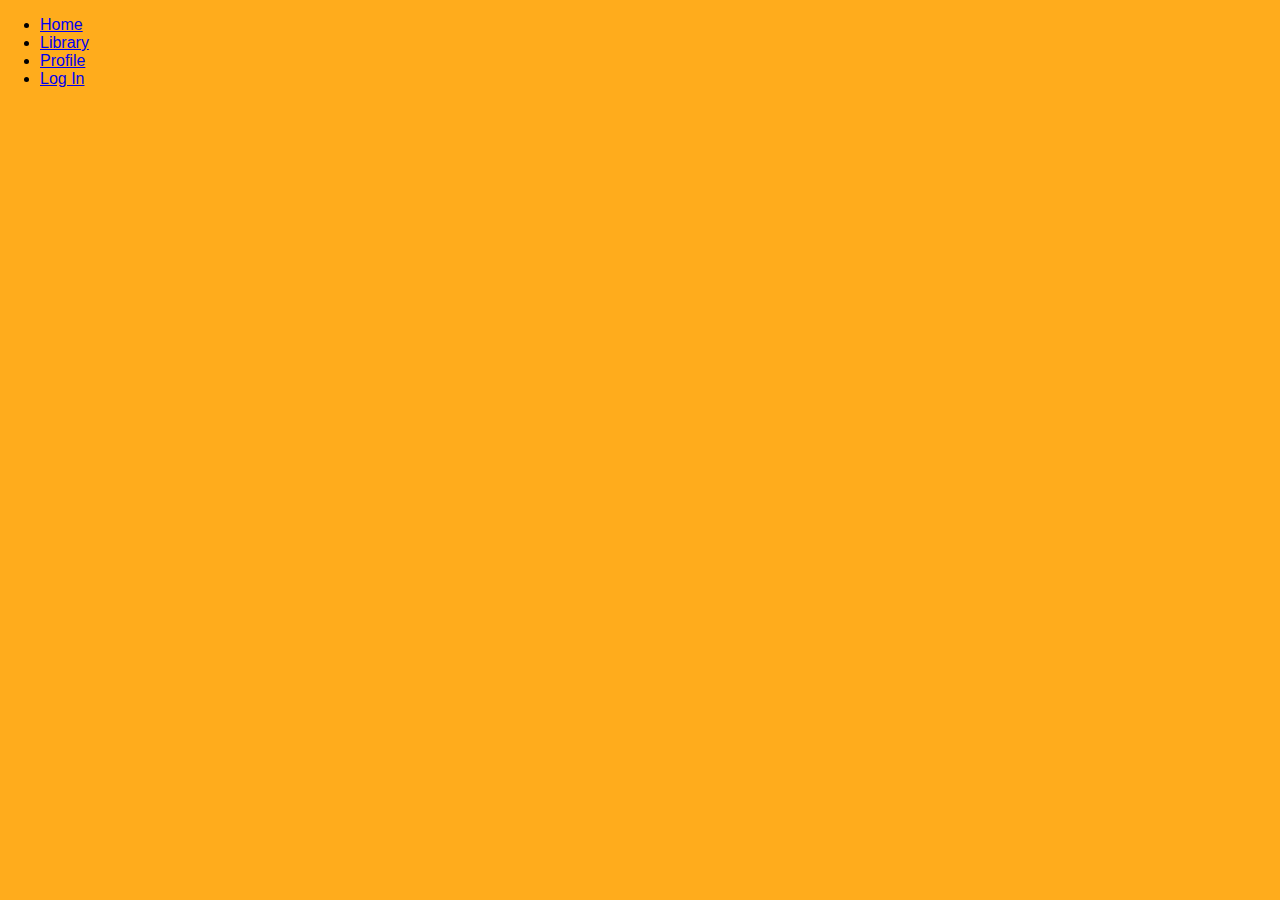
<file: animalplay.html>
<!DOCTYPE html>
<html lang="en">

<head>

    <title>Learn with Blook</title>
    <meta charset="utf-8">
    <meta http-equiv="Permissions-Policy" content="interest-cohort=()">
    <meta name="viewport" content="width=device-width, initial-scale=1">
    <link rel="stylesheet" href="stylesheet.css">
    <link rel="script" href="script.js">
    <link href='https://fonts.googleapis.com/css?family=Archivo Black' rel='stylesheet'>
    <link href='https://fonts.googleapis.com/css?family=Roboto' rel='stylesheet'>
    <link href="https://fonts.googleapis.com/css2?family=Poppins:wght@600&display=swap" rel="stylesheet">
    
</head>
  <body>
    <div class ="navbar">
      <ul>
          <li><a href = "index.html">Home</a></li>
          <li><a href = "library.html">Library</a></li>
          <li><a href = "profile.html">Profile</a></li>
          <li><a href = "login.html">Log In</a></li>
      </ul>
    </div>
  </body>
</html>
</file>
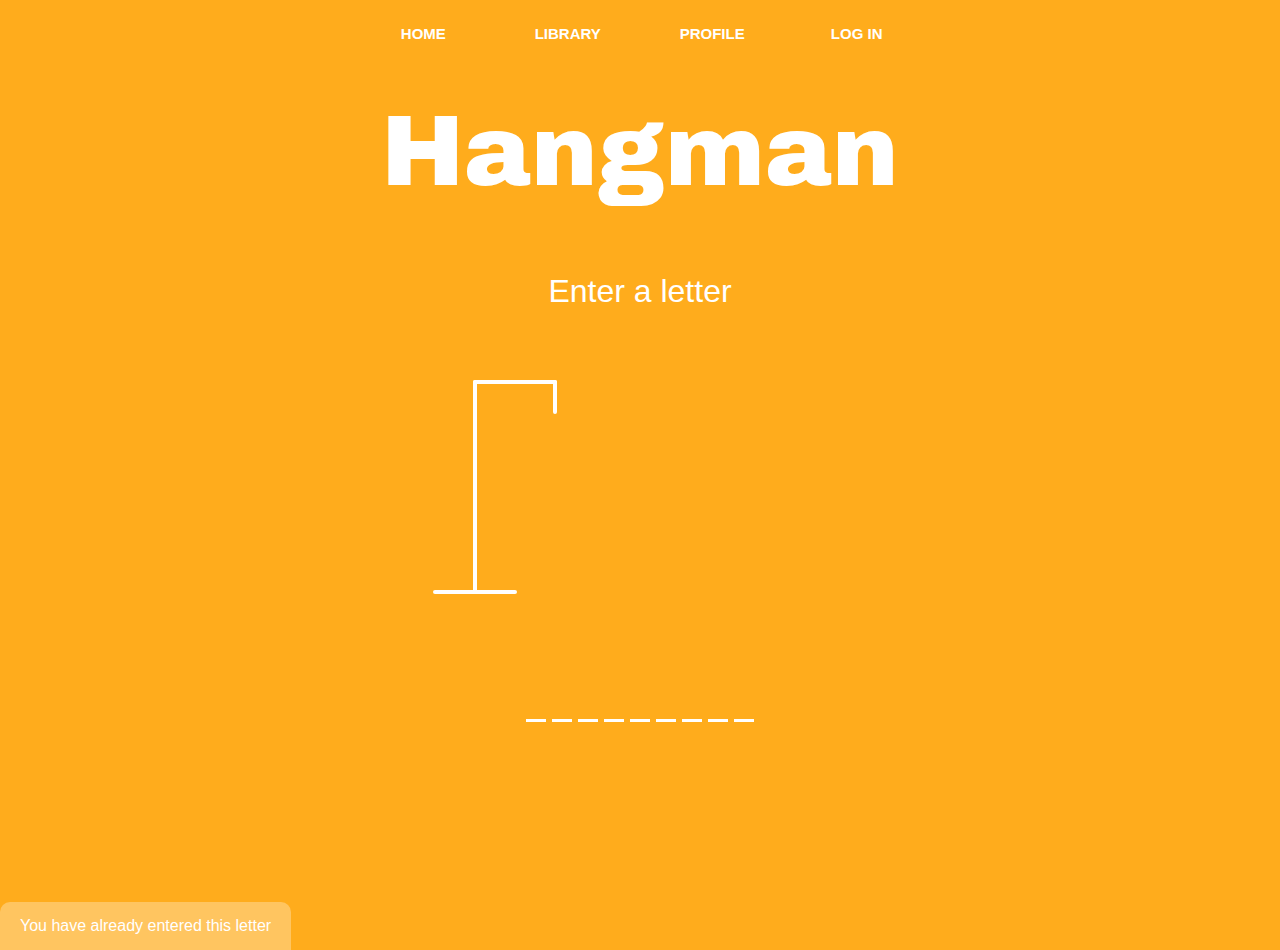
<file: hangman.html>
<!DOCTYPE html>
<html lang="en">
<head>
    <meta charset="UTF-8">
    <meta http-equiv="X-UA-Compatible" content="IE=edge">
    <meta name="viewport" content="width=device-width, initial-scale=1.0">
    <title>Learn With Blook</title>
    <link rel="stylesheet" href="stylesheet.css">
    <link href='https://fonts.googleapis.com/css?family=Archivo Black' rel='stylesheet'>
    <link href='https://fonts.googleapis.com/css?family=Roboto' rel='stylesheet'>
    <link href="https://fonts.googleapis.com/css2?family=Poppins:wght@600&display=swap" rel="stylesheet">
    <link rel="icon" href="Images/favicon.ico">
</head>
<body>
    <div class ="nav-bar">
        <ul>
            <li><a href = "index.html">Home</a></li>
            <li><a href = "library.html">Library</a></li>
            <li><a href = "profile.html">Profile</a></li>
            <li><a href = "login.html">Log In</a></li>
        </ul>
    </div>
    <div class="gameTitle">
    <h1 style="color: white;">Hangman</h1>
    </div>
    <div id="instruction">
        <p>Enter a letter</p>
    </div>
    
    <div class="game-container">
        <svg height="250" width="200" class="figure-container">
            <!-- Rod -->
            <line x1="60" y1="20" x2="140" y2="20" />
            <line x1="140" y1="20" x2="140" y2="50" />
            <line x1="60" y1="20" x2="60" y2="230" />
            <line x1="20" y1="230" x2="100" y2="230" />

            <!-- Head -->
            <circle cx="140" cy="70" r="20" class="figure-part" />
            <!-- Body -->
            <line x1="140" y1="90" x2="140" y2="150" class="figure-part" />
            <!-- Arms -->
            <line x1="140" y1="120" x2="120" y2="100" class="figure-part" />
            <line x1="140" y1="120" x2="160" y2="100" class="figure-part" />
            <!-- Legs -->
            <line x1="140" y1="150" x2="120" y2="180" class="figure-part" />
            <line x1="140" y1="150" x2="160" y2="180" class="figure-part" />
        </svg>

        <div class="wrong-letters-container">
            <div id="wrong-letters"></div>
        </div>
        <div class="word" id="word"></div>
    </div>

    <!-- Container for final message -->
    <div class="popup-container" id="popup-container">
        <div class="popup">
            <h2 id="final-message"></h2>
            <button id="play-button">Play Again?</button>
        </div>
    </div>

    <!-- Notification -->
    <div class="notification-container" id="notification-container">
        <p>You have already entered this letter</p>
    </div>
    <script src="game.js"></script>
</body>
</html>
</file>
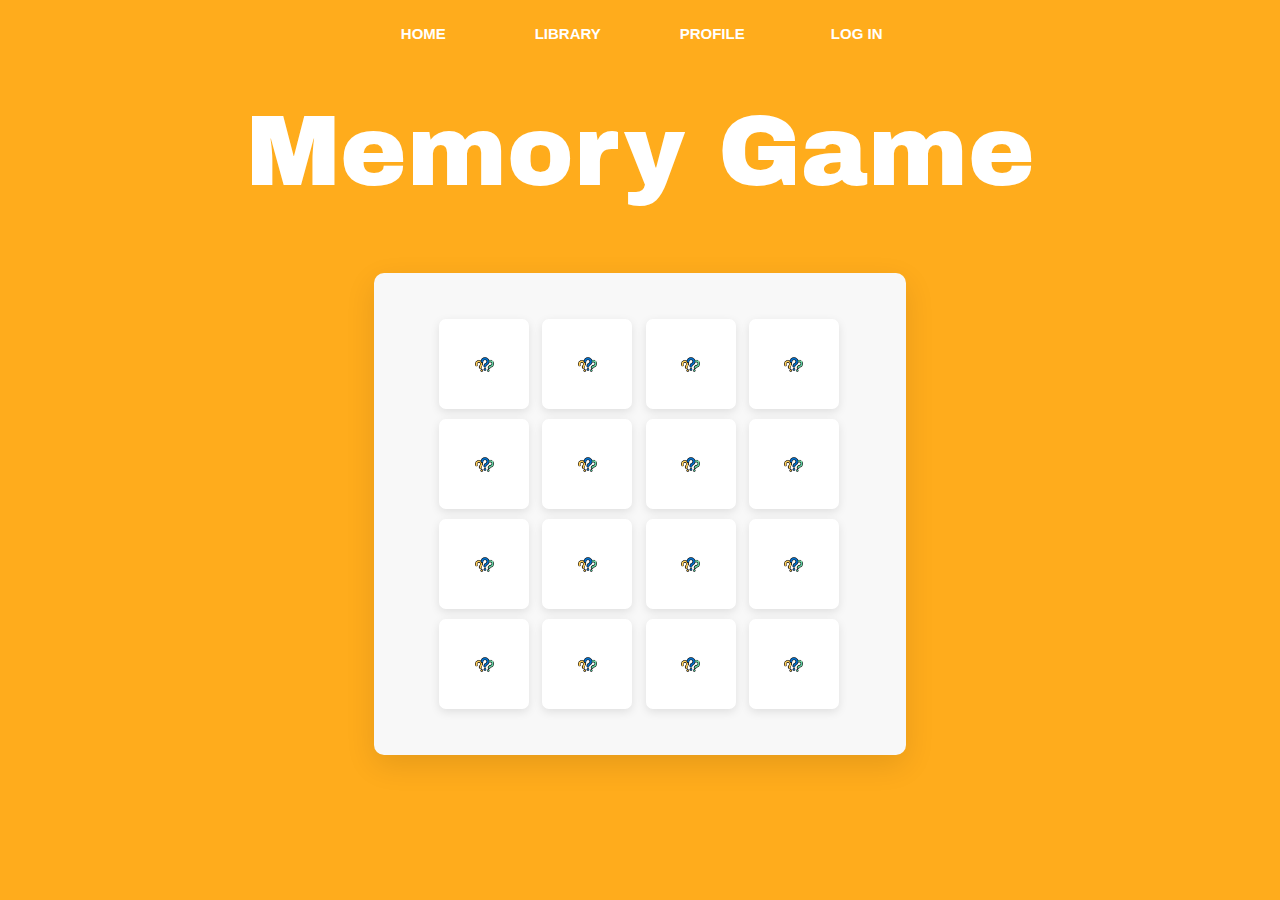
<file: memorygame.html>
<!DOCTYPE html>
<html lang="en">

<head>

    <title>Learn with Blook</title>
    <meta charset="utf-8">
    <meta http-equiv="Permissions-Policy" content="interest-cohort=()">
    <meta name="viewport" content="width=device-width, initial-scale=1">
    <link rel="stylesheet" href="stylesheet.css">
    <link href='https://fonts.googleapis.com/css?family=Archivo Black' rel='stylesheet'>
    <link href='https://fonts.googleapis.com/css?family=Roboto' rel='stylesheet'>
    <link href="https://fonts.googleapis.com/css2?family=Poppins:wght@600&display=swap" rel="stylesheet">
    <link rel="icon" href="Images/favicon.ico">

</head>
  <body>
    <div class ="nav-bar">
      <ul>
          <li><a href = "index.html">Home</a></li>
          <li><a href = "library.html">Library</a></li>
          <li><a href = "profile.html">Profile</a></li>
          <li><a href = "login.html">Log In</a></li>
      </ul>
  </div>
    <div class="gameTitle">
        <h1 style="color: white;">
            Memory Game
        </h1>
    </div>
    <div class="wrapper">
        <ul class="cards">
          <li class="card">
            <div class="view front-view">
              <img src="Images/Memory game/question-mark.png" alt="icon">
            </div>
            <div class="view back-view">
              <img src="Images/Memory game/img-1.png" alt="card-img">
            </div>
          </li>
          <li class="card">
            <div class="view front-view">
              <img src="Images/Memory game/question-mark.png" alt="icon">
            </div>
            <div class="view back-view">
              <img src="Images/Memory game/img-2.png" alt="card-img">
            </div>
          </li>
          <li class="card">
            <div class="view front-view">
              <img src="Images/Memory game/question-mark.png" alt="icon">
            </div>
            <div class="view back-view">
              <img src="Images/Memory game/img-3.png" alt="card-img">
            </div>
          </li>
          <li class="card">
            <div class="view front-view">
              <img src="Images/Memory game/question-mark.png" alt="icon">
            </div>
            <div class="view back-view">
              <img src="Images/Memory game/img-4.png" alt="card-img">
            </div>
          </li>
          <li class="card">
            <div class="view front-view">
              <img src="Images/Memory game/question-mark.png" alt="icon">
            </div>
            <div class="view back-view">
              <img src="Images/Memory game/img-5.png" alt="card-img">
            </div>
          </li>
          <li class="card">
            <div class="view front-view">
              <img src="Images/Memory game/question-mark.png" alt="icon">
            </div>
            <div class="view back-view">
              <img src="Images/Memory game/img6.png" alt="card-img">
            </div>
          </li>
          <li class="card">
            <div class="view front-view">
              <img src="Images/Memory game/question-mark.png" alt="icon">
            </div>
            <div class="view back-view">
              <img src="Images/Memory game/img-7.png" alt="card-img">
            </div>
          </li>
          <li class="card">
            <div class="view front-view">
              <img src="Images/Memory game/question-mark.png" alt="icon">
            </div>
            <div class="view back-view">
              <img src="Images/Memory game/img-8.png" alt="card-img">
            </div>
          </li>
          <li class="card">
            <div class="view front-view">
              <img src="Images/Memory game/question-mark.png" alt="icon">
            </div>
            <div class="view back-view">
              <img src="Images/Memory game/img-1.png" alt="card-img">
            </div>
          </li>
          <li class="card">
            <div class="view front-view">
              <img src="Images/Memory game/question-mark.png" alt="icon">
            </div>
            <div class="view back-view">
              <img src="Images/Memory game/img-2.png" alt="card-img">
            </div>
          </li>
          <li class="card">
            <div class="view front-view">
              <img src="Images/Memory game/question-mark.png" alt="icon">
            </div>
            <div class="view back-view">
              <img src="Images/Memory game/img-3.png" alt="card-img">
            </div>
          </li>
          <li class="card">
            <div class="view front-view">
              <img src="Images/Memory game/question-mark.png" alt="icon">
            </div>
            <div class="view back-view">
              <img src="Images/Memory game/img-4.png" alt="card-img">
            </div>
          </li>
          <li class="card">
            <div class="view front-view">
              <img src="Images/Memory game/question-mark.png" alt="icon">
            </div>
            <div class="view back-view">
              <img src="Images/Memory game/img-5.png" alt="card-img">
            </div>
          </li>
          <li class="card">
            <div class="view front-view">
              <img src="Images/Memory game/question-mark.png" alt="icon">
            </div>
            <div class="view back-view">
              <img src="Images/Memory game/img-6.png" alt="card-img">
            </div>
          </li>
          <li class="card">
            <div class="view front-view">
              <img src="Images/Memory game/question-mark.png" alt="icon">
            </div>
            <div class="view back-view">
              <img src="Images/Memory game/img-7.png" alt="card-img">
            </div>
          </li>
          <li class="card">
            <div class="view front-view">
              <img src="Images/Memory game/question-mark.png" alt="icon">
            </div>
            <div class="view back-view">
              <img src="Images/Memory game/img-8.png" alt="card-img">
            </div>
          </li>
        </ul>
      </div>
      <script src="game.js"></script>
  </body>
</html>
</file>
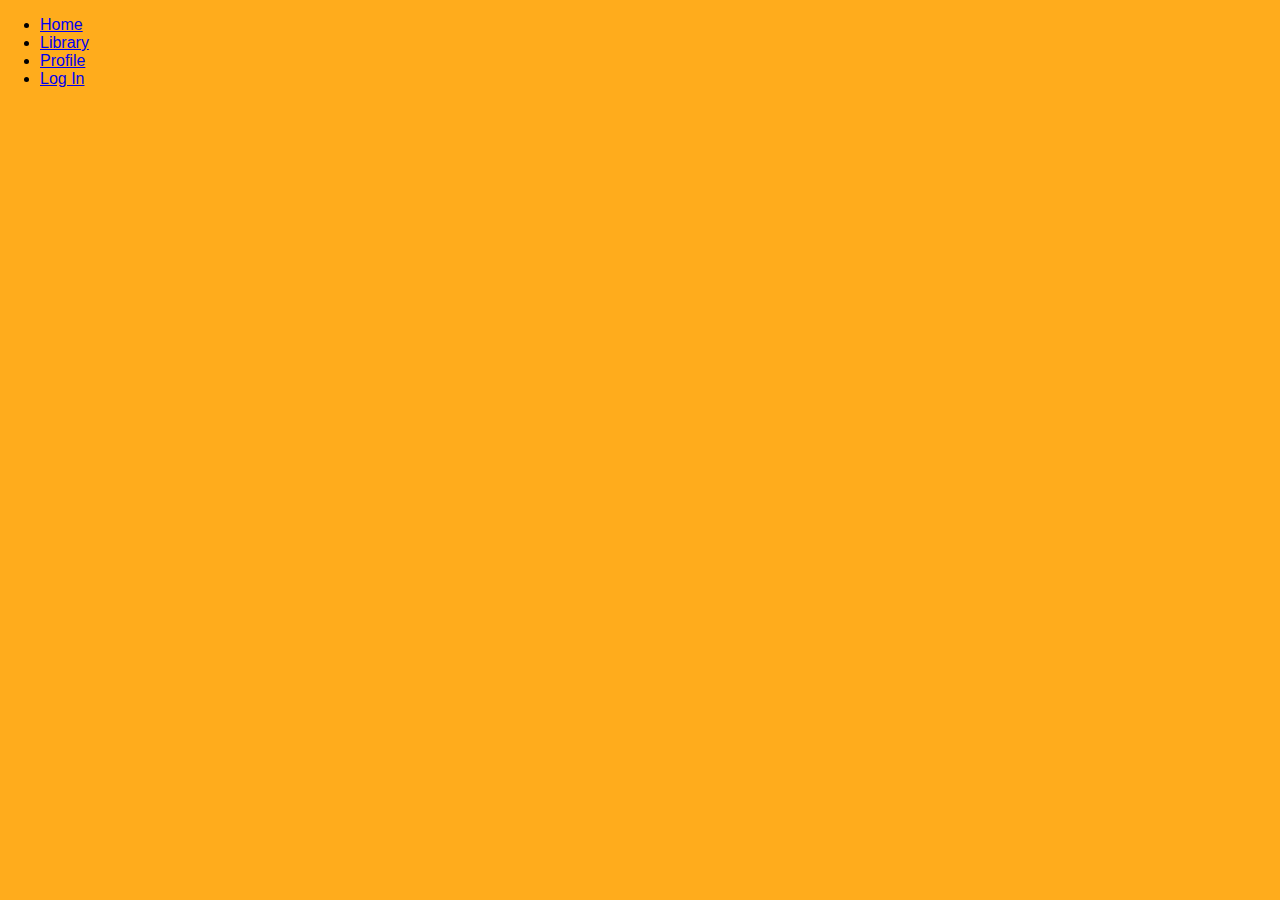
<file: profile.html>
<!DOCTYPE html>
<html lang="en">

<head>

    <title>Learn with Blook</title>
    <meta charset="utf-8">
    <meta http-equiv="Permissions-Policy" content="interest-cohort=()">
    <meta name="viewport" content="width=device-width, initial-scale=1">
    <link rel="stylesheet" href="stylesheet.css">
    <link rel="script" href="script.js">
    <link href='https://fonts.googleapis.com/css?family=Archivo Black' rel='stylesheet'>
    <link href='https://fonts.googleapis.com/css?family=Roboto' rel='stylesheet'>
    <link href="https://fonts.googleapis.com/css2?family=Poppins:wght@600&display=swap" rel="stylesheet">
    
</head>
  <body>
        <div class ="navbar">
            <ul>
                <li><a href = "index.html">Home</a></li>
                <li><a href = "library.html">Library</a></li>
                <li><a href = "profile.html">Profile</a></li>
                <li><a href = "login.html">Log In</a></li>
            </ul>
        </div>
</file>
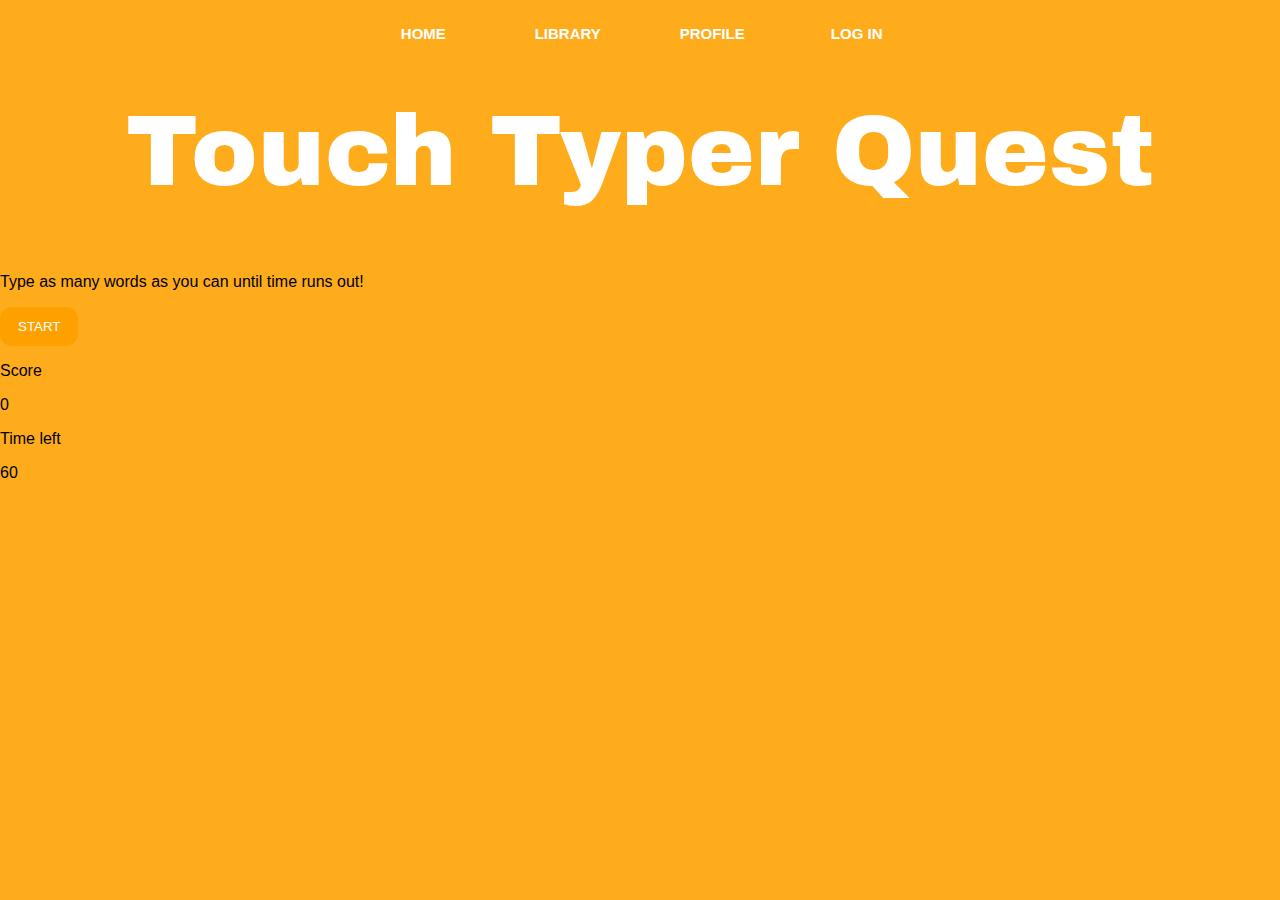
<file: typinggame.html>
<!DOCTYPE html>
<html lang="en">
<head>
    <meta charset="UTF-8">
    <meta http-equiv="X-UA-Compatible" content="IE=edge">
    <meta name="viewport" content="width=device-width, initial-scale=1.0">
    <title>Learn With Blook</title>
    <link rel="stylesheet" href="stylesheet.css">
    <link href='https://fonts.googleapis.com/css?family=Archivo Black' rel='stylesheet'>
    <link href='https://fonts.googleapis.com/css?family=Roboto' rel='stylesheet'>
    <link href="https://fonts.googleapis.com/css2?family=Poppins:wght@600&display=swap" rel="stylesheet">
    <link rel="icon" href="Images/favicon.ico">
</head>
 

    <body>
        <div class ="nav-bar">
            <ul>
                <li><a href = "index.html">Home</a></li>
                <li><a href = "library.html">Library</a></li>
                <li><a href = "profile.html">Profile</a></li>
                <li><a href = "login.html">Log In</a></li>
            </ul>
        </div>
          <div class="gameTitle">
              <h1 style="color: white;">
                  Touch Typer Quest
              </h1>
          </div>
        <div class="wrapper2">
            <div id="typingcontent">
            <p>Type as many words as you can until time runs out!</p>
            </div>
            <button id="startButton">START</button>
            <div class="outerWrap">
                <div class="scoreWrap">
                    <p>Score</p>
                    <span class="score">0</span>
                </div>
                <div class="timeWrap">
                    <p>Time left</p>
                    <span class="time">60</span>
                </div>
            </div>
            <div class="Wrap">
                <p class="words"></p>
            </div>
        </div>
        <script src="typinggame.js"></script>
    </body>
    </html>
</file>
<file: stylesheet.css>
body{
    margin: 0;
    padding: 0;
    background: #FFAC1C;
    font-family: Arial;
}

/*Nav bar*/

.nav-bar{
    height: 30px;
    width: 100%;
    top: 0;
    z-index: 1;
    position: -webkit-sticky;
    position: sticky;
}

.nav-bar ul{
    list-style: none;
    background: #FFAC1C;
    padding: 0;
    margin: 0;
    text-align: center;
}

.nav-bar li{
    display: inline-block;

}

.nav-bar a{
    text-decoration: none;
    color: #fff;
    width: 100px;
    display: block;
    padding: 25px 20px;
    font-size: 15px;
    text-transform: uppercase;
    font-weight: bold;
    text-align: center;
}

.nav-bar a:hover{
    background: #fea100;
}


/*background*/
.custom-shape-divider-bottom-1674207607 {
    position: absolute;
    bottom: 0;
    left: 0;
    width: 100%;
    overflow: hidden;
    line-height: 0;
    z-index: -2;
}

.custom-shape-divider-bottom-1674207607 svg {
    position: relative;
    display: block;
    width: calc(185% + 1.3px);
    height: 800px;
    transform: rotateY(180deg);
}

.custom-shape-divider-bottom-1674207607 .shape-fill {
    fill: #FFFFFF;
}

/*Landing Page*/

#blook1anim{
    max-width: 800px;
    padding-top: 150px;
    padding-left: 50px;
    margin: 0;
    justify-content: left;
    position: absolute;
}

#landingTopContentTitle {
    display: flex;
    justify-content: right;
    position: absolute;
    top: 50px;
    bottom: 0;
    right: 0;
    left: 0;
    padding-top: 260px;
    padding-right: 130px;
    z-index: -1;
    font-family: 'Archivo Black';
  }

  #landingTopContent {
    display: flex;
    font-size: 25px;
    justify-content: right;
    text-align: center;
    position: absolute;
    top: 50px;
    bottom: 0;
    right: 0;
    left: 0;
    z-index: -1;
    padding-top: 340px;
    padding-right: 180px;
    font-family: 'Roboto';
  }


  /*Homepage*/
  :root {
    --red: hsl(0, 78%, 62%);
    --cyan: hsl(180, 62%, 55%);
    --orange: hsl(34, 97%, 64%);
    --blue: hsl(212, 86%, 64%);
    --varyDarkBlue: hsl(234, 12%, 34%);
    --grayishBlue: hsl(229, 6%, 66%);
    --veryLightGray: hsl(0, 0%, 98%);
    --weight1: 200;
    --weight2: 400;
    --weight3: 600;
}

.attribution { 
    font-size: 11px; text-align: center; 
}
.attribution a { 
    color: hsl(228, 45%, 44%); 
}

h1:first-of-type {
    font-weight: var(--weight1);
    color: var(--varyDarkBlue);

}

h1:last-of-type {
    color: var(--varyDarkBlue);
}

@media (max-width: 400px) {
    h1 {
        font-size: 1.5rem;
    }
}

.header {
    text-align: center;
    line-height: 0.8;
    margin-bottom: 50px;
    margin-top: 100px;
}

.header p {
    margin: 0 auto;
    line-height: 2;
    color: var(--grayishBlue);
}


.box p {
    color: var(--grayishBlue);
}

.box {
    border-radius: 5px;
    box-shadow: 0px 30px 40px -20px var(--grayishBlue);
    padding: 50px;
    margin: 40px;  
}

img {
    float: right;
}

@media (max-width: 450px) {
    .box {
        height: 200px;
    }
}

@media (max-width: 950px) and (min-width: 450px) {
    .box {
        text-align: center;
        height: 180px;
    }
}

.cyan {
    border-top: 3px solid var(--cyan);
}
.red {
    border-top: 3px solid var(--red);
}
.blue {
    border-top: 3px solid var(--blue);
}
.orange {
    border-top: 3px solid var(--orange);
}

h2 {
    color: var(--varyDarkBlue);
    font-weight: var(--weight3);
}


@media (min-width: 950px) {
    .row1-container {
        display: flex;
        justify-content: center;
        align-items: center;
    }
    
    .row2-container {
        display: flex;
        justify-content: center;
        align-items: center;
    }
    .box-down {
        position: relative;
        top: 120px;
    }
    .box {
        width: 20%;
     
    }
    .header p {
        width: 30%;
    }
    
}

#icon{
    overflow-clip-margin: content-box;
    overflow: clip;
    float: right;
    width: 64px;
    height: 64px;
}

/*Sign Up*/
#signupTitle{
    text-align: center;
    font-family: 'Archivo Black';
    font-size: 50px;
    color: white;
    padding-top: 10px;
}

.custom-shape-divider-top-1674389466 {
    position: absolute;
    top: 0;
    left: 0;
    width: 100%;
    overflow: hidden;
    line-height: 0;
}

.custom-shape-divider-top-1674389466 svg {
    position: relative;
    display: block;
    width: calc(106% + 2px);
    height: 112px;
    padding: 0%;
    margin: 0%;
}

.custom-shape-divider-top-1674389466 .shape-fill {
    fill: #FFFFFF;
}

.signupForm{
    display: flex;
    flex-direction: column;
    max-width: 900px;
    width: 100%;
    box-shadow: 0 10px 15px -3px rgb(0 0 0 / 0.1), 0 4px
    6px -4px rgb(0 0 0 / 0.1);
    border-radius: 12px;
    background-color: white;
    margin: auto;
    margin-bottom: 20px;
}

.formLottie{
    display: none;
}

.formContent{
    display: flex;
    flex-direction: column;
    align-items: center;
    padding: 32px;
}

.formHeading{
    text-align: center;
    margin-bottom: 32px;
    font-family: 'Poppins', sans-serif;
}

.formHeading h1{
    font-size: 24px;
    font-weight: 500;
}

.formHeading p{
    font-size: 14px;
}

.inputWrap{
    display: flex;
    flex-direction: column;
    row-gap: 48px;
    column-gap: 20px;
    width: 100%;
}

.input{
    display: flex;
    flex-direction: column;
    position: relative;
}

.input input{
    width: 100%;
    padding: 8px 0;
    border: none;
    border-bottom: 1px solid black;
    font-size: 14px;
    font-family: 'Poppins', sans-serif;
    transition: 300ms ease;
}

.input input:focus{
    outline: none;
    box-shadow: 0 1px 0 0 #fea100;
    border-color: #fea100;
}

.label{
    position: absolute;
    height: 100%;
    display: flex;
    align-items: center;
    transition: 300ms ease;
}

.label label{
    display: block;
    font-size: 15px;
    color: #b0b0b0;
}

.input input:focus + .label,
.input input:not(:placeholder-shown) + .label{
    transform: translateY(-27px);
}

.input input:focus + .label label
.input input:not(:placeholder-shown) + .label label{
    font-weight: 500;
    color: initial;
}

button{
    padding: 12px 18px;
    border: none;
    align-items: center;
    background-color: #fea100;
    color: #fff;
    border-radius: 12px;
    transition: 300ms ease;
}

button:hover{
    cursor: pointer;
    background-color: #FFAC1C;
    box-shadow: 0 10px 15px -3px rgb(0 0 0 / 0.0), 0 4px
    6px -4px rgb(0 0 0 / 0.1);
}

@media(min-width: 900px) {
    .signupForm{
        flex-direction: row;
    }

    .formLottie{
        display: block;
        flex-basis: 45%;
        border-radius: 12px 0 0 12px;
    }

    .formHeading h1{
        font-size: 32px;
    }

    .formHeading p{
        font-size: 16px;
    }

}

/*Contact us*/
.contactusContainer{
  width: 90%;
  background: #fff;
  margin: auto;
  padding: 20px 60px 30px 40px;
  border-radius: 4px;
  box-shadow: 0 5px 10px rgba(0, 0, 0, 0.2);
}
.contactusContainer .contactusContent{
  display: flex;
  align-items: center;
  justify-content: space-between;
}
.contactusContainer .contactusContent .left-side{
  width: 25%;
  height: 100%;
  display: flex;
  flex-direction: column;
  align-items: center;
  justify-content: center;
  margin-top: 15px;
  position: relative;
}
.contactusContent .left-side::before{
  content: '';
  position: absolute;
  height: 70%;
  width: 2px;
  right: -15px;
  top: 50%;
  transform: translateY(-50%);
  background: #fea100;
}
.contactusContent .left-side .details{
  margin: 14px;
  text-align: center;
}
.contactusContent .left-side .details i{
  font-size: 30px;
  color: #fea100;
  margin-bottom: 10px;
}
.contactusContent .left-side .details .topic{
  font-size: 18px;
  font-weight: 500;
}
.contactusContent .left-side .details .text-one,
.contactusContent .left-side .details .text-two{
  font-size: 14px;
  color: #afafb6;
}
.contactusContainer .contactusContent .right-side{
  width: 75%;
  margin-left: 75px;
}
.contactusContent .right-side .topic-text{
  font-size: 23px;
  font-weight: 600;
  color: black;
  padding: 1rem;
}
.right-side .input-box{
  height: 50px;
  width: 100%;
  margin: 12px 0;
}
.right-side .input-box input,
.right-side .input-box textarea{
  height: 100%;
  width: 100%;
  border: none;
  outline: none;
  font-size: 16px;
  background: #F0F1F8;
  border-radius: 6px;
  padding: 0 15px;
  resize: none;
}
.right-side .message-box{
  min-height: 110px;
}
.right-side .input-box textarea{
  padding-top: 6px;
}
.right-side .button{
  display: inline-block;
  margin-top: 12px;
}
.right-side .button input[type="button"]{
  color: #fff;
  font-size: 18px;
  outline: none;
  border: none;
  padding: 8px 16px;
  border-radius: 6px;
  background: #fea100;
  cursor: pointer;
  transition: all 0.3s ease;
}
.button input[type="button"]:hover{
  background: #ffc156;
}

@media (max-width: 950px) {
  .contactusContainer{
    width: 90%;
    padding: 30px 40px 40px 35px ;
  }
  .contactusContainer .contactusContent .right-side{
   width: 75%;
   margin-left: 55px;
}
}
@media (max-width: 820px) {
  .contactusContainer{
    margin: 40px 0;
    height: 100%;
  }
  .contactusContainer .contactusContent{
    flex-direction: column-reverse;
  }
 .contactusContainer .contactusContent .left-side{
   width: 100%;
   flex-direction: row;
   margin-top: 40px;
   justify-content: center;
   flex-wrap: wrap;
 }
 .contactusContainer .contactusContent .left-side::before{
   display: none;
 }
 .contactusContainer .contactusContent .right-side{
   width: 100%;
   margin-left: 0;
 }
}


/*Library page*/
#libraryanim{
    max-width: 100px;
    margin: 0;
    justify-content: center;
    padding-left: 15rem;
}

.row {
  display: flex;
}

.column {
  flex: 50%;
}

.speechBubble {
  padding-top: 2rem;
	position: absolute;
	background: #ffffff;
	border-radius: .4em;
  width: 30rem;
  height: 10rem;
  text-align: center;
}

.speechBubble:after {
	content: '';
	position: absolute;
	left: 0;
	top: 50%;
	width: 0;
	height: 0;
	border: 20px solid transparent;
	border-right-color: #ffffff;
	border-left: 0;
	border-bottom: 0;
	margin-top: -10px;
	margin-left: -20px;
}

/*Memory game*/
.gameTitle{
    text-align: center;
    font-family: 'Archivo Black';
    font-size: 50px;
}

.wrapper{
    padding: 25px;
    border-radius: 10px;
    background: #F8F8F8;
    box-shadow: 0 10px 30px rgba(0,0,0,0.1);
    margin: auto;
    width: 482px;
  }
  .cards, .card, .view{
    display: flex;
    align-items: center;
    justify-content: center;
  }
  .cards{
    height: 400px;
    width: 400px;
    flex-wrap: wrap;
    justify-content: space-between;
  }
  .cards .card{
    cursor: pointer;
    list-style: none;
    user-select: none;
    position: relative;
    perspective: 1000px;
    transform-style: preserve-3d;
    height: calc(100% / 4 - 10px);
    width: calc(100% / 4 - 10px);
  }
  .card.shake{
    animation: shake 0.35s ease-in-out;
  }
  @keyframes shake {
    0%, 100%{
      transform: translateX(0);
    }
    20%{
      transform: translateX(-13px);
    }
    40%{
      transform: translateX(13px);
    }
    60%{
      transform: translateX(-8px);
    }
    80%{
      transform: translateX(8px);
    }
  }
  .card .view{
    width: 100%;
    height: 100%;
    position: absolute;
    border-radius: 7px;
    background: #fff;
    pointer-events: none;
    backface-visibility: hidden;
    box-shadow: 0 3px 10px rgba(0,0,0,0.1);
    transition: transform 0.25s linear;
  }
  .card .front-view img{
    width: 19px;
  }
  .card .back-view img{
    max-width: 45px;
  }
  .card .back-view{
    transform: rotateY(-180deg);
  }
  .card.flip .back-view{
    transform: rotateY(0);
  }
  .card.flip .front-view{
    transform: rotateY(180deg);
  }
  @media screen and (max-width: 700px) {
    .cards{
      height: 350px;
      width: 350px;
    }
    .card .front-view img{
      width: 17px;
    }
    .card .back-view img{
      max-width: 40px;
    }
  }
  @media screen and (max-width: 530px) {
    .cards{
      height: 300px;
      width: 300px;
    }
    .card .front-view img{
      width: 15px;
    }
    .card .back-view img{
      max-width: 35px;
    }
  }

.threeCols {
    display: flex;
  }
  
  .threeCol {
    flex: 1;
    padding: 10px;
  }
  
  @media (max-width: 768px) {
    /*breakpoint*/
    .threeCols {
      flex-direction: column;
    }
  }

  .centerContainer {
    display: flex;
    justify-content: center;
  }

  .learningVid{
    width: 100%;
    height: 100%;
    display: flex;
    flex-direction: column;
  }

  .gamepic{
    width:30rem;
    height: 30rem;
  }

  .zoom {
    transition: transform .2s;
    margin: 0 auto;
  }
  
  .zoom:hover {
    -ms-transform: scale(1.05); /* IE 9 */
    -webkit-transform: scale(1.05); /* Safari 3-8 */
    transform: scale(1.05); 
  }

  .gamebutton button{
    position: absolute;
    background-color: #F8F8F8;
    color:#fea100;
    margin: auto;
}

.librarytext{
    font-family: Poppins;
    color: white;
}

.libraryHeader{
    font-family: Poppins;
    color: white;
    font-size: 70px;
    text-align: center;
}

/*Hangman game*/
#instruction{
  color: white;
  text-align: center;
  font-family:'Gill Sans', 'Gill Sans MT', Calibri, 'Trebuchet MS', sans-serif;
  font-size: 2rem;
}
.game-container{
  padding: 20px 30px;
  position: relative;
  margin: auto;
  height: 350px;
  width: 450px;
}

.figure-container{
  fill: transparent;
  stroke: #fff;
  stroke-width: 4px;
  stroke-linecap: round;
}

.figure-part{
  display: none;
}

.wrong-letters-container{
  position: absolute;
  top: 20px;
  right: 20px;
  display: flex;
  flex-direction: column;
  text-align: right;
  color: white;
  font-family:'Gill Sans', 'Gill Sans MT', Calibri, 'Trebuchet MS', sans-serif;
}

.wrong-letters-container p{
  margin: 0 0 5px;
}

.wrong-letters-container span{
  font-size: 24px;
}

.word{
  display: flex;
  position: absolute;
  bottom: 10px;
  left: 50%;
  transform: translateX(-50%);
}

.letter{
  border-bottom: 3px solid #ffffff;
  display: inline-flex;
  font-size: 30px;
  align-items: center;
  justify-content: center;
  margin: 0 3px;
  height: 50px;
  width: 20px;
  color: #FFFFFF;
}

.popup-container{
  background-color: #fea100;
  position: fixed;
  top: 0;
  bottom: 0;
  left: 0;
  right: 0;
  display: none;
  align-items: center;
  justify-content: center;
}

.popup{
  background-color: #fea100;
  border-radius: 2px;
  padding: 20px;
  text-align: center;
  color: #FFFFFF;
}

.popup button{
  cursor: pointer;
  color: #ffffff;
  border: 0;
  margin-top: 20px;
  padding: 12px 20px;
  font-size: 2rem;
}

.popup button:active{
  transform: scale(0.98);
}

.popup button:focus{
  outline: 0;
}

#final-message{
  color: #FFFFFF;
  font-size: 4.2rem;
}

.notification-container{
  background-color: rgba(255, 255, 255, 0.3);
  border-radius: 10px 10px 0 0;
  padding: 15px 20px;
  position: absolute;
  bottom: -50px;
  transition: transform 0.3s ease-in-out;
  color: #FFFFFF;
}

.notification-container p{
  margin: 0;
}

.notification-container.show{
  transform: translateY(-50px);
}


/* BUTTONS */
.quizbutton {
  font-size: 1.5rem;
  padding: 1rem 0;
  width: 15rem;
  text-align: center;
  border: solid #fea100;
  margin-bottom: 1rem;
  text-decoration: none;
  color: #FFAC1C;
  background-color: white;
}

.quizbutton:hover {
  cursor: pointer;
  box-shadow: 0 10px 15px -3px rgb(0 0 0 / 0.1), 0 4px
  6px -4px rgb(0 0 0 / 0.1);
  transform: translateY(-0.1rem);
  transition: transform 150ms;
}

.quizbutton[disabled]:hover {
  cursor: not-allowed;
  box-shadow: none;
  transform: none;
}

/*login*/

.loginForm{
  display: flex;
  flex-direction: column;
  max-width: 900px;
  width: 100%;
  box-shadow: 0 10px 15px -3px rgb(0 0 0 / 0.1), 0 4px
  6px -4px rgb(0 0 0 / 0.1);
  border-radius: 12px;
  background-color: white;
  margin: auto;
  margin-top: 50px;
}
</file>
